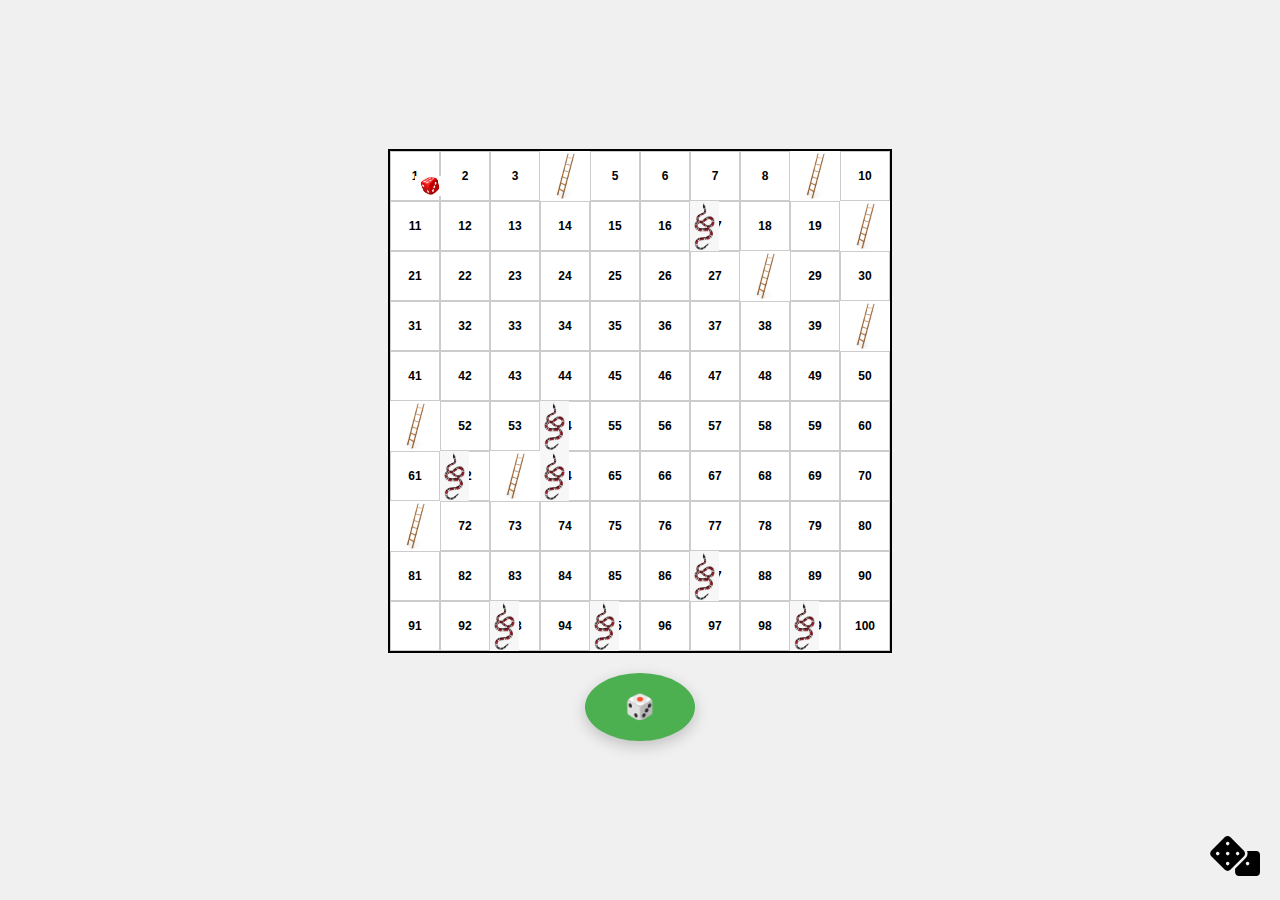
<file: index.html>
<!DOCTYPE html> <html lang="en"> <head> <meta charset="UTF-8"> <meta name="viewport" content="width=device-width, initial-scale=1.0"> <title>Snakes & Ladders</title> <link rel="stylesheet" href="style.css"> <!-- Add Font Awesome for the dice icon --> <link rel="stylesheet" href="https://cdnjs.cloudflare.com/ajax/libs/font-awesome/6.0.0/css/all.min.css"> <style> /* Style for the Instagram dice icon link */ .instagram-link { position: fixed; /* Fixed position to place it anywhere */ bottom: 20px; /* Distance from the bottom */ right: 20px; /* Distance from the right */ font-size: 40px; /* Icon size */ color: #000; /* Default color */ transition: color 0.3s ease; /* Smooth color transition */ text-decoration: none; /* Remove underline */ } .instagram-link:hover { color: #E1306C; /* Instagram brand color on hover */ } </style> </head> <body> <div class="game-container"> <div class="board"> <div class="grid-overlay"></div> <div class="player" id="player"></div> </div> <div class="controls"> <button id="roll-dice">🎲</button> <div id="dice-result"></div> </div> </div> <!-- Add the Instagram dice icon link --> <a href="https://instagram.com/snakesladdersKing/" class="instagram-link" target="_blank" rel="noopener noreferrer"> <i class="fas fa-dice"></i> <!-- Dice icon --> </a> <script src="script2.js"></script> </body> </html>
</file>
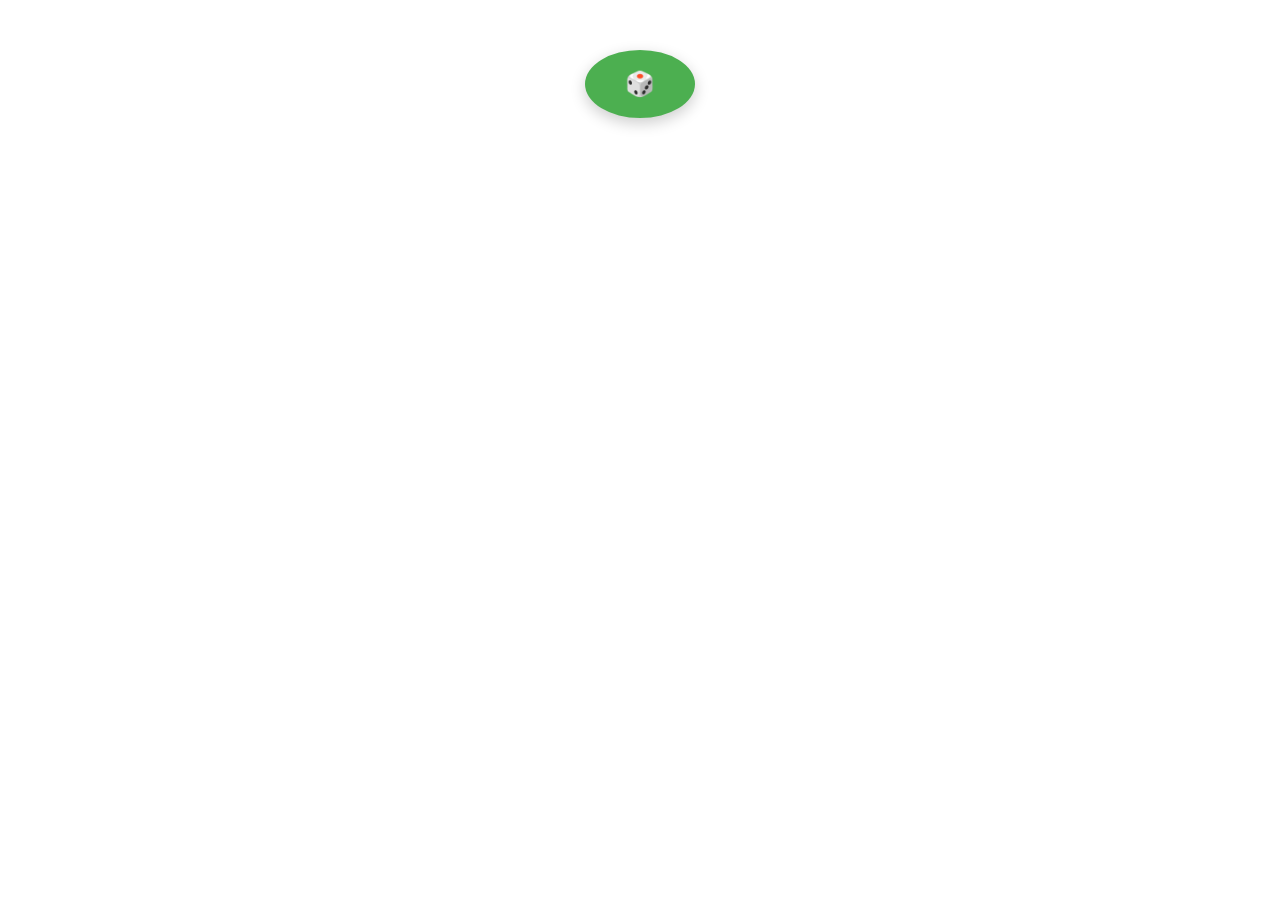
<file: dice.html>
<!DOCTYPE html> <html lang="en"> <head> <meta charset="UTF-8"> <meta name="viewport" content="width=device-width, initial-scale=1.0"> <title>Dice Button</title> <style> body { font-family: Arial, sans-serif; text-align: center; margin-top: 50px; } 
#diceButton { background-color: #4CAF50; /* Green */ 
border: none; color: white; font-size: 24px; padding: 20px 40px; cursor: pointer; border-radius: 50%; transition: transform 0.3s ease-in-out, background-color 0.3s ease; box-shadow: 0 5px 15px rgba(0, 0, 0, 0.2); } 
#diceButton:hover { background-color: #45a049; transform: scale(1.1); } 
#diceButton:active { transform: scale(0.9); background-color: #3e8e41; } 
.rollAnimation { animation: shake 0.5s ease-in-out; } @keyframes shake { 0% { transform: rotate(0deg); } 25% { transform: rotate(15deg); } 50% { transform: rotate(0deg); } 75% { transform: rotate(-15deg); } 100% { transform: rotate(0deg); } } </style> </head> <body> <button id="diceButton" class="diceBtn">🎲 </button> <script> document.getElementById('diceButton').addEventListener('click', function() {  this.classList.add('rollAnimation'); // Redirect after animation ends 
setTimeout(function() { window.location.href = 'YOUR_CODING_PAGE_URL'; // Replace with your URL 
}, 500); // Adjust timing to match the animation duration 
}); 
</script> </body> </html>
</file>
<file: style.css>
body { font-family: Arial, sans-serif; display: flex; justify-content: center; align-items: center; height: 100vh; margin: 0; background-color: #f0f0f0; } .game-container { position: relative; text-align: center; } .board { position: relative; width: 500px; height: 500px; background-color: #fff; border: 2px solid #000; display: grid; grid-template-columns: repeat(10, 1fr); grid-template-rows: repeat(10, 1fr); } .grid-overlay { position: absolute; top: 0; left: 0; width: 100%; height: 100%; display: grid; grid-template-columns: repeat(10, 1fr); grid-template-rows: repeat(10, 1fr); } .cell { display: flex; justify-content: center; align-items: center; border: 1px solid #ccc; font-size: 12px; font-weight: bold; } .player {
    position: absolute;
    width: 30px;
    height: 20px;
    background-image: url('dice.png');
    //border-radius: 50%;
    background-size:contain;
    transition: all 0.5s ease;
} .controls { margin-top: 20px; } #roll-dice { padding: 10px 20px; font-size: 16px; cursor: pointer; } #dice-result { margin-top: 10px; font-size: 20px; font-weight: bold; }
 
/* Add these styles to your existing CSS */ .snake, .ladder { position: absolute; width: 50px; /* Adjust size as needed */ height: 50px; /* Adjust size as needed */ background-size: contain; background-repeat: no-repeat; } .snake { background-image: url('snake.png'); /* Path to your snake image */ } .ladder { background-image: url('ladder.png'); /* Path to your ladder image */ }
#roll-dice { background-color: #4CAF50; /* Green */ 
border: none; color: white; font-size: 24px; padding: 20px 40px; cursor: pointer; border-radius: 50%; transition: transform 0.3s ease-in-out, background-color 0.3s ease; box-shadow: 0 5px 15px rgba(0, 0, 0, 0.2); } 
#roll-dice:hover { background-color: #45a049; transform: scale(1.1); } 
#roll-dice:active { transform: scale(0.9); background-color: #3e8e41; } 
.rollAnimation { animation: shake 0.5s ease-in-out; } @keyframes shake { 0% { transform: rotate(0deg); } 25% { transform: rotate(15deg); } 50% { transform: rotate(0deg); } 75% { transform: rotate(-15deg); } 100% { transform: rotate(0deg);
</file>
